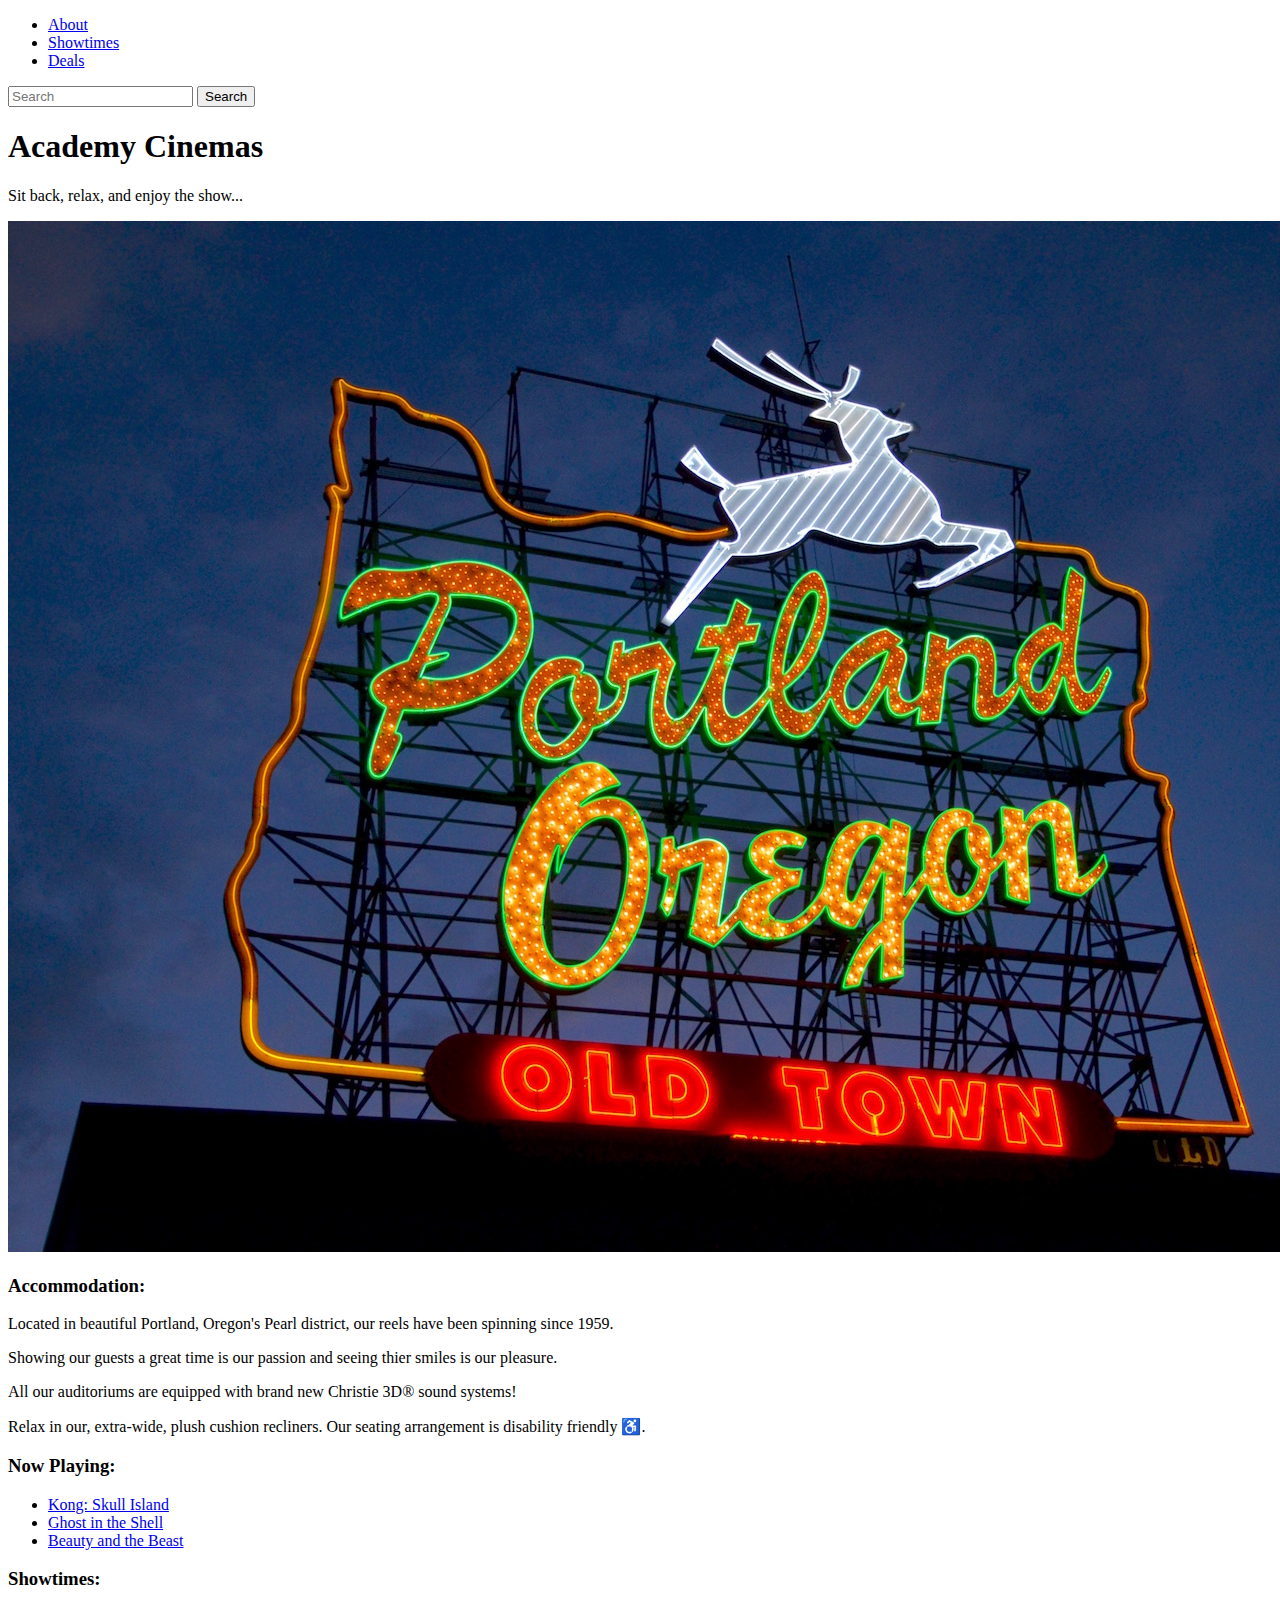
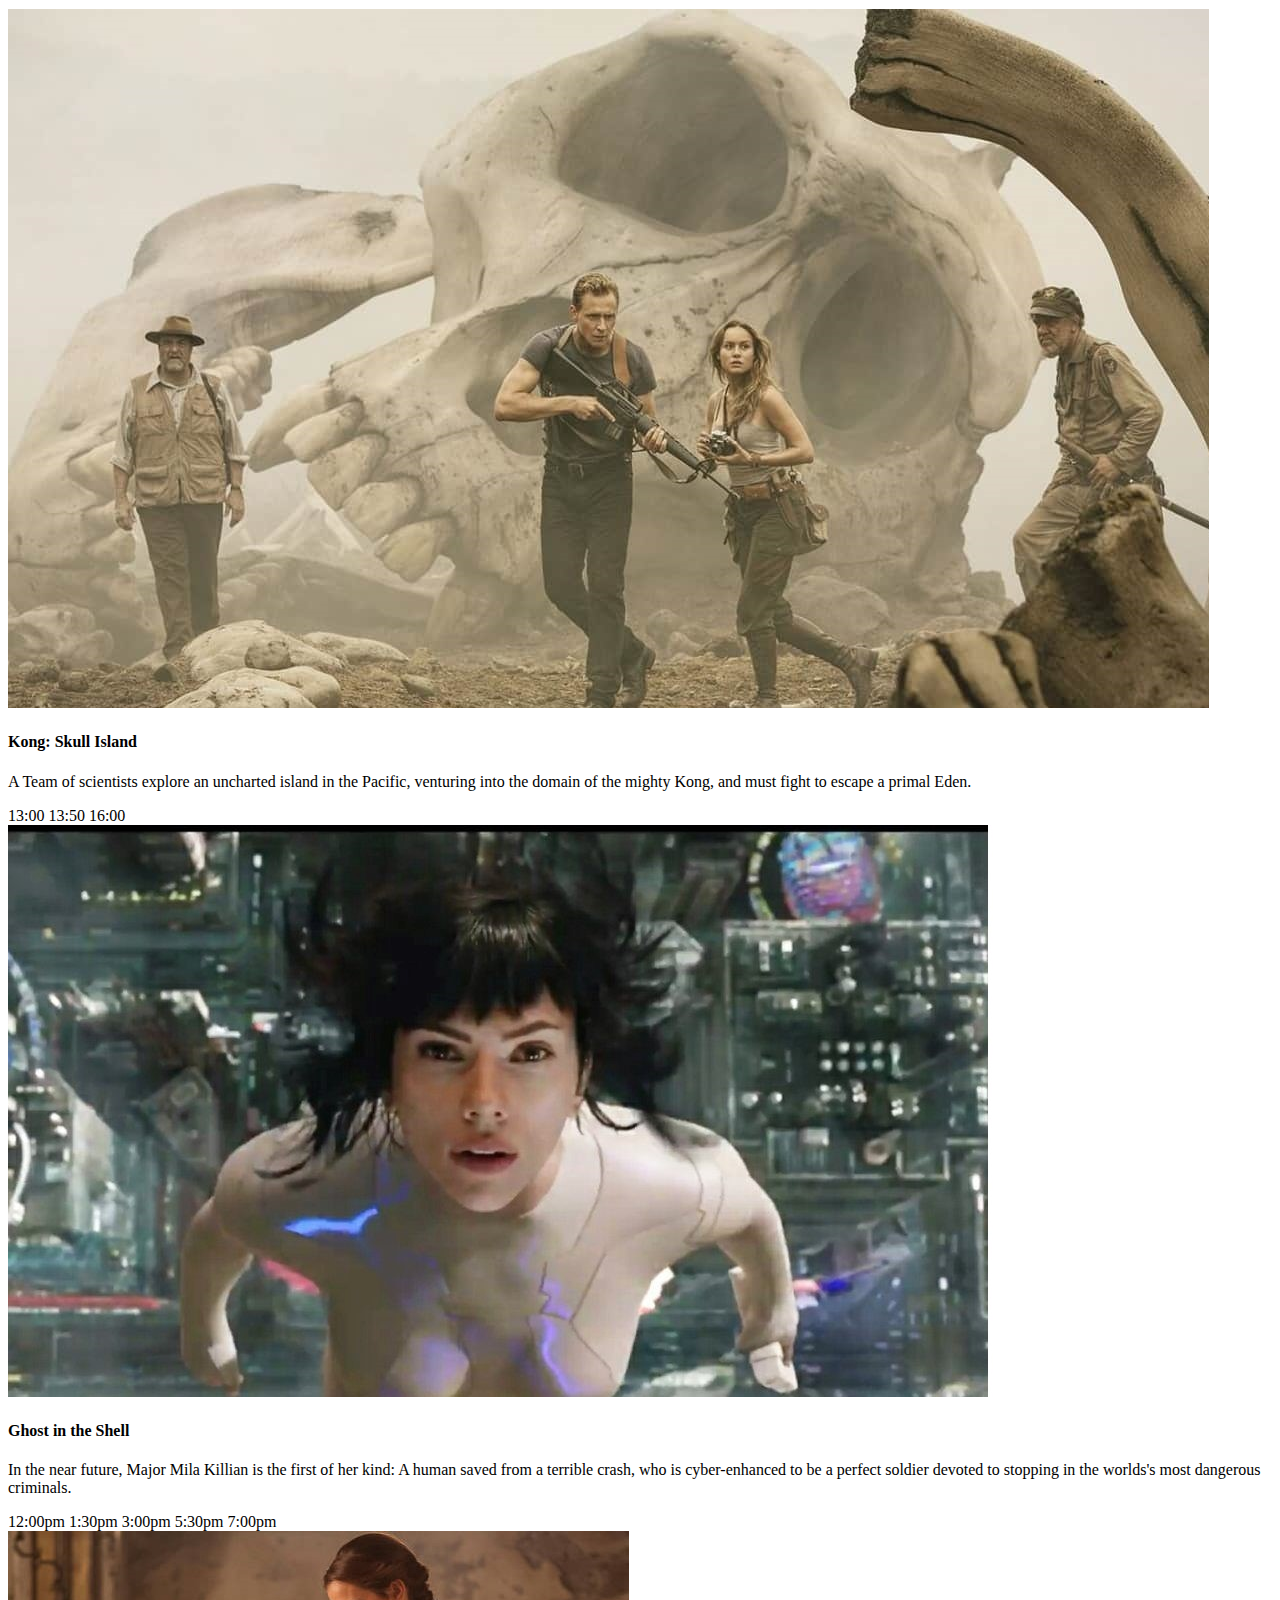
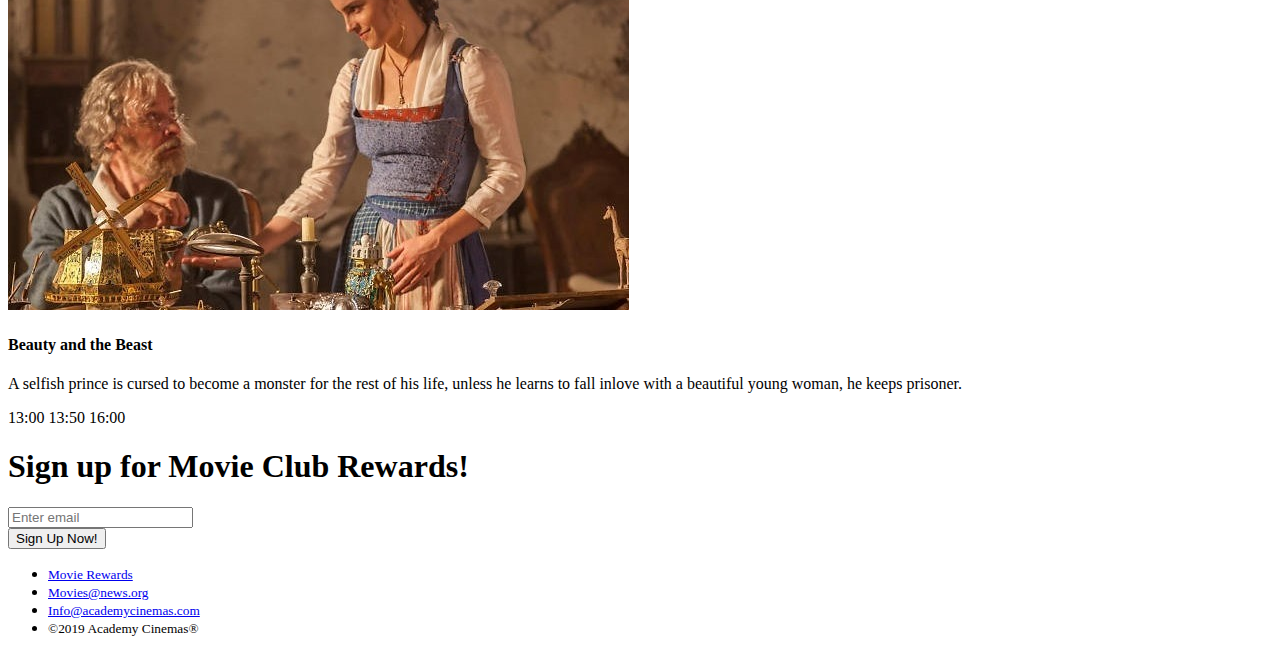
<file: bootstrap4_project/academy_cinemas.html>
<!doctype html>
<html lang="en">
  <head>
    <!-- Required meta tags -->
    <meta charset="utf-8">
    <meta name="viewport" content="width=device-width, initial-scale=1 shrink-to-fit=no">

<!-- Bootstrap CSS -->
<link rel="stylesheet" href="https://stackpath.bootstrapcdn.com/bootstrap/4.1.3/css/bootstrap.min.css" integrity="sha384-MCw98/SFnGE8fJT3GXwEOngsV7Zt27NXFoaoApmYm81iuXoPkFOJwJ8ERdknLPMO" crossorigin="anonymous">

    <title>Academy Cinemass</title>
  </head>
  <body>

    <div class="container">

        <nav class="navbar navbar-expand-lg navbar-light bg-info">

            <div class="collapse navbar-collapse" id="navbarTogglerDemo02">
                <ul class="navbar-nav mr-auto mt-2 mt-lg-0">
                <li class="nav-item active">
                  <a class="nav-link text-light" href="#about">About</a>
                </li>
                <li class="nav-item active">
                  <a class="nav-link text-light" href="#showtimes">Showtimes</a>
                </li>
                <li class="nav-item active">
                  <a class="nav-link text-light" href="#deals">Deals</a>
                </li>
              </ul>
              <form class="form-inline my-2 my-lg-0">
                <input class="form-control mr-sm-2" type="search" placeholder="Search">
                <button class="btn btn-primary my-2 my-sm-0 text-light" type="submit">Search</button
              </form>
            </div>
          </nav>

          <div class="jumbotron jumbotron-fluid bg-info text-center">
            <div class="container">
              <h1 class="display-4 text-light">Academy Cinemas</h1>
              <p class="lead text-light">Sit back, relax, and enjoy the show...</p>
            </div>
          </div>

          <div class="container">
            <div class="row">
              <div class="col-sm">
                
                
                <img class="img-fluid" src="./Img/pdx.jpg" alt="">


              </div>
              <div class="col-sm">
                <div id="about"></div>

                <h3>Accommodation:</h3>
                <p>Located in beautiful Portland, Oregon's Pearl district, our reels have been spinning since 1959.</p>
                <p>Showing our guests a great time is our passion and seeing thier smiles is our pleasure.</p>
                <p>All our auditoriums are equipped with brand new Christie 3D&reg; sound systems!</p>
                <p>Relax in our, extra-wide, plush cushion recliners. Our seating arrangement is disability friendly &#9855;.</p>


              </div>
              <div class="col-sm">

                <h3>Now Playing:</h3>
                <ul class="list-group">
                  <li class="list-group-item">
                    <a class="nav-link" href="#">Kong: Skull Island</a>
                  </li>
                  <li class="list-group-item">
                    <a class="nav-link" href="#">Ghost in the Shell</a>
                  </li>
                  <li class="list-group-item">
                    <a class="nav-link" href="#">Beauty and the Beast</a>
                  </li>
                </ul>
              </div>
            </div>
          </div>

          <!--SHOWTIMES-->
          <div id="showtimes"></div>
          <h3>Showtimes:</h3>
          <div class="card-deck">
            <div class="card">
              <img class="card-img-top" src="./Img/kongskullisland.jpg" alt="Kong: Skull Island">
              <div class="card-block">
                <h4 class="card-title">Kong: Skull Island</h4>
                <p class="card-text">A Team of scientists explore an uncharted island in the Pacific, venturing into the domain of the mighty Kong, and must fight to escape a primal Eden.</p>
                <span class="badge badge-pill badge-info">13:00</span>
                <span class="badge badge-pill badge-info">13:50</span>
                <span class="badge badge-pill badge-info">16:00</span>
              </div>
            </div>
            <div class="card">
              <img class="card-img-top" src="./Img/ghostintheshell.jpg" alt="Ghost in the Shell">
              <div class="card-block">
                <h4 class="card-title">Ghost in the Shell</h4>
                <p class="card-text">In the near future, Major Mila Killian is the first of her kind: A human saved from a terrible crash, who is cyber-enhanced to be a perfect soldier devoted to stopping in the worlds's most dangerous criminals.</p>
                <span class="badge badge-pill badge-info">12:00pm</span>
                <span class="badge badge-pill badge-info">1:30pm</span>
                <span class="badge badge-pill badge-info">3:00pm</span>
                <span class="badge badge-pill badge-info">5:30pm</span>
                <span class="badge badge-pill badge-info">7:00pm</span>
              </div>
            </div>
            <div class="card">
              <img class="card-img-top" src="./Img/beautyandthebeast.jpg" alt="Beauty and the Beast">
              <div class="card-block">
                <h4 class="card-title">Beauty and the Beast</h4>
                <p class="card-text">A selfish prince is cursed to become a monster for the rest of his life, unless he learns to fall inlove with a beautiful young woman, he keeps prisoner.</p>
                <span class="badge badge-pill badge-info">13:00</span>
                <span class="badge badge-pill badge-info">13:50</span>
                <span class="badge badge-pill badge-info">16:00</span>
              </div>
            </div>
          </div>

          <!--/SHOWTIMES-->

          <div class="text-center">

                <form>
                  <div id="deals"></div>
                    <h1 class="text-primary my-5">Sign up for Movie Club Rewards!</h1>
                    <div class="form-group">
                      <input type="email" class="form-control" id="exampleInputEmail1" aria-describedby="emailHelp" placeholder="Enter email">
                    </div>
                    <button type="submit" class="btn btn-primary">Sign Up Now!</button>
                </form>
          </div>

          <div class="container my-5">
              <ul class="nav nav-inline">
                <li class="nav-item">
                    <small><a class="nav-link active" href="#">Movie Rewards</a></small>
                </li>
                <li class="nav-item">
                    <small><a class="nav-link" href="#">Movies@news.org</a></small>
                </li>
                <li class="nav-item">
                  <small><a class="nav-link" href="#">Info@academycinemas.com</a></small>
              </li>
              <li class="nav-item">
                  <small><a class="nav-link">&copy;2019 Academy Cinemas&reg;</a></small>
              </li>
          </div>


    </div>

    <!-- Optional JavaScript; choose one of the two! -->

    <!-- Option 1: Bootstrap Bundle with Popper -->
    <script src="https://cdn.jsdelivr.net/npm/bootstrap@5.1.3/dist/js/bootstrap.bundle.min.js" integrity="sha384-ka7Sk0Gln4gmtz2MlQnikT1wXgYsOg+OMhuP+IlRH9sENBO0LRn5q+8nbTov4+1p" crossorigin="anonymous"></script>

    <!-- Option 2: Separate Popper and Bootstrap JS -->
    <!--
    <script src="https://cdn.jsdelivr.net/npm/@popperjs/core@2.10.2/dist/umd/popper.min.js" integrity="sha384-7+zCNj/IqJ95wo16oMtfsKbZ9ccEh31eOz1HGyDuCQ6wgnyJNSYdrPa03rtR1zdB" crossorigin="anonymous"></script>
    <script src="https://cdn.jsdelivr.net/npm/bootstrap@5.1.3/dist/js/bootstrap.min.js" integrity="sha384-QJHtvGhmr9XOIpI6YVutG+2QOK9T+ZnN4kzFN1RtK3zEFEIsxhlmWl5/YESvpZ13" crossorigin="anonymous"></script>
    -->
  </body>
</html>
</file>
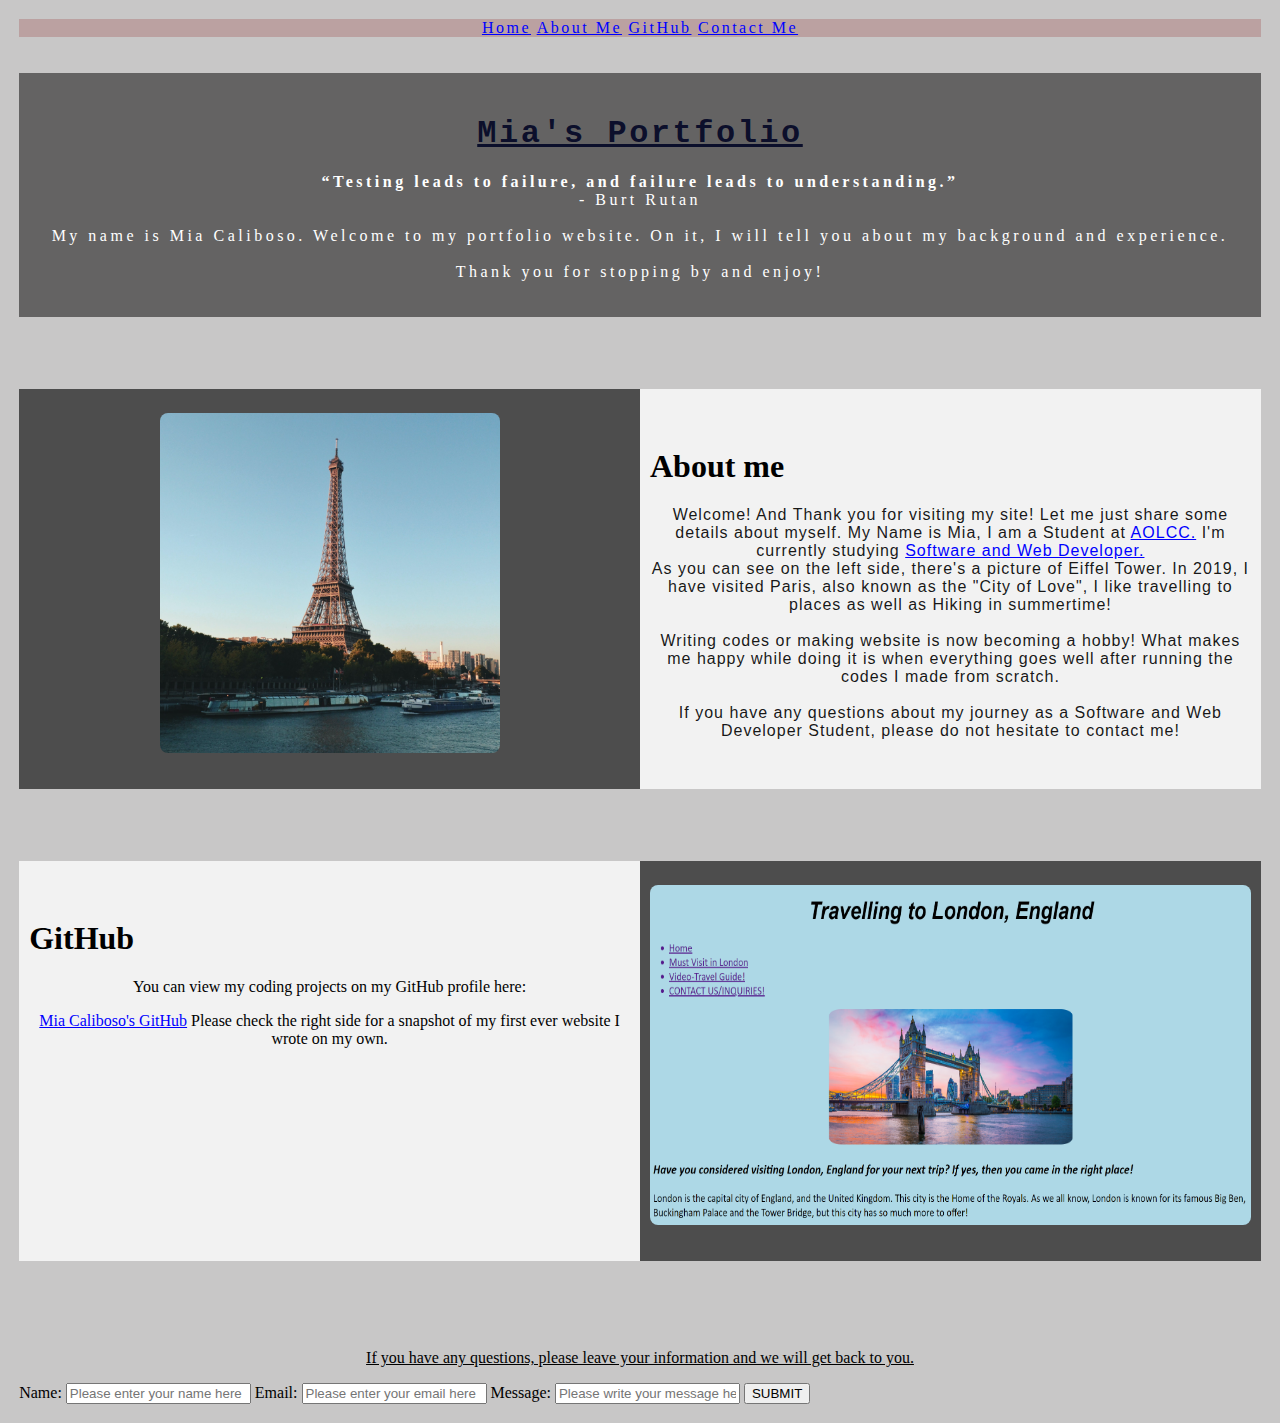
<file: final project/finalproject.html>
<!DOCTYPE html>
<html>
    <!--Head-->
    <head>
        <meta charset="UTF-8">
        <meta name="viewport" content="width=device-width" />
        <title>Mia Caliboso</title>
        <link rel="stylesheet" type="text/css" href="finalproject.css">
    </head>

<body>

        <!--Navbar-->
        <div class="Navbar">
            <a class="active" href="#Home">Home</a>
            <a href="#About me">About Me</a>
            <a href="#GitHub">GitHub</a>
            <a href="#Contact me">Contact Me</a>
        </div>
<br>
<br>
        <div class="Text">
            <h1 class="heading">Mia's Portfolio</h1>
                <p class="text">
                    <strong><q>Testing leads to failure, and failure leads to understanding.</strong></q>
                    <br>- Burt Rutan
                    <br>
                    <br> My name is Mia Caliboso. Welcome to my portfolio website. On it, I will tell you about my background and experience.
                    <br>
                    <br> Thank you for stopping by and enjoy! 
                </p>
        </div>
<br>
<br>
<br>
<br>
        <!--About section-->
        <div class="Row" id="About me">
            <!--Left column-->
            <div class="Column_2">
                <img src="images/paris.png" alt="A Picture of the Eiffel Tower, Paris, France">
            </div>
            <!--Right column-->
            <div class="Column_1">
                <h1>About me</h1>
                <p class="about_me">
                    Welcome! And Thank you for visiting my site! Let me just share some details about myself. My Name is Mia, I am a Student at <a href="https://www.academyoflearning.com/locations/british-columbia/vancouver-broadway/"  target="_blank">AOLCC.</a>
                    I'm currently studying <a href="https://www.academyoflearning.com/programs/british-columbia/software-and-web-developer/" target="_blank">Software and Web Developer.</a>
                    <br> 
                    As you can see on the left side, there's a picture of Eiffel Tower. In 2019, I have visited Paris, also known as the "City of Love", I like travelling to places as well as Hiking in summertime!
                    <br>
                    <br> Writing codes or making website is now becoming a hobby! What makes me happy while doing it is when everything goes well after running the codes I made from scratch.
                    <br> 
                    <br>If you have any questions about my journey as a Software and Web Developer Student, please do not hesitate to contact me!
                </p>
            </div>
        </div>
<br>
<br>
<br>
<br>
        <!--GitHub section-->
        <div class="Row" id="GitHub">
            <!--Left column-->
            <div class="Column_1">
                <h1>GitHub</h1>
                <p>
                    You can view my coding projects on my GitHub profile here:
                    <br>
                    <p class="center"><a href="https://github.com/mia05c?tab=repositories" target="_blank">Mia Caliboso's GitHub</a>
                    Please check the right side for a snapshot of my first ever website I wrote on my own. </p>
                </p>
            </div>
            <!--Right column-->
            <div class="Column_2">
                <img src="images/Capture.PNG" alt="Website Snashot: Travelling to London"></a>
            </div>
        </div>

<br>
<br>
<br>
<br>

<section>
    <div class="zxt" id="Contact me">
        <!--CONTACT US/Inquiries-->
        <p><u>If you have any questions, please leave your information and we will get back to you.</u><p>
            <form action="" method="POST"> <!-- Here we are utilizing a 3rd party service to submit the contact form data, insert your formspree endpoint in the action attribute -->
                <label>Name:</label>
                    <input type="text" placeholder="Please enter your name here">
                <label>Email:</label>
                    <input type="text" id="Email" name="Email" placeholder="Please enter your email here">
                <label>Message:</label>
                    <input type="text" id="Message" name="Message" placeholder="Please write your message here">
                    <input type="submit" value="SUBMIT">
    </div>
</section>


















</body>
</html>
</file>
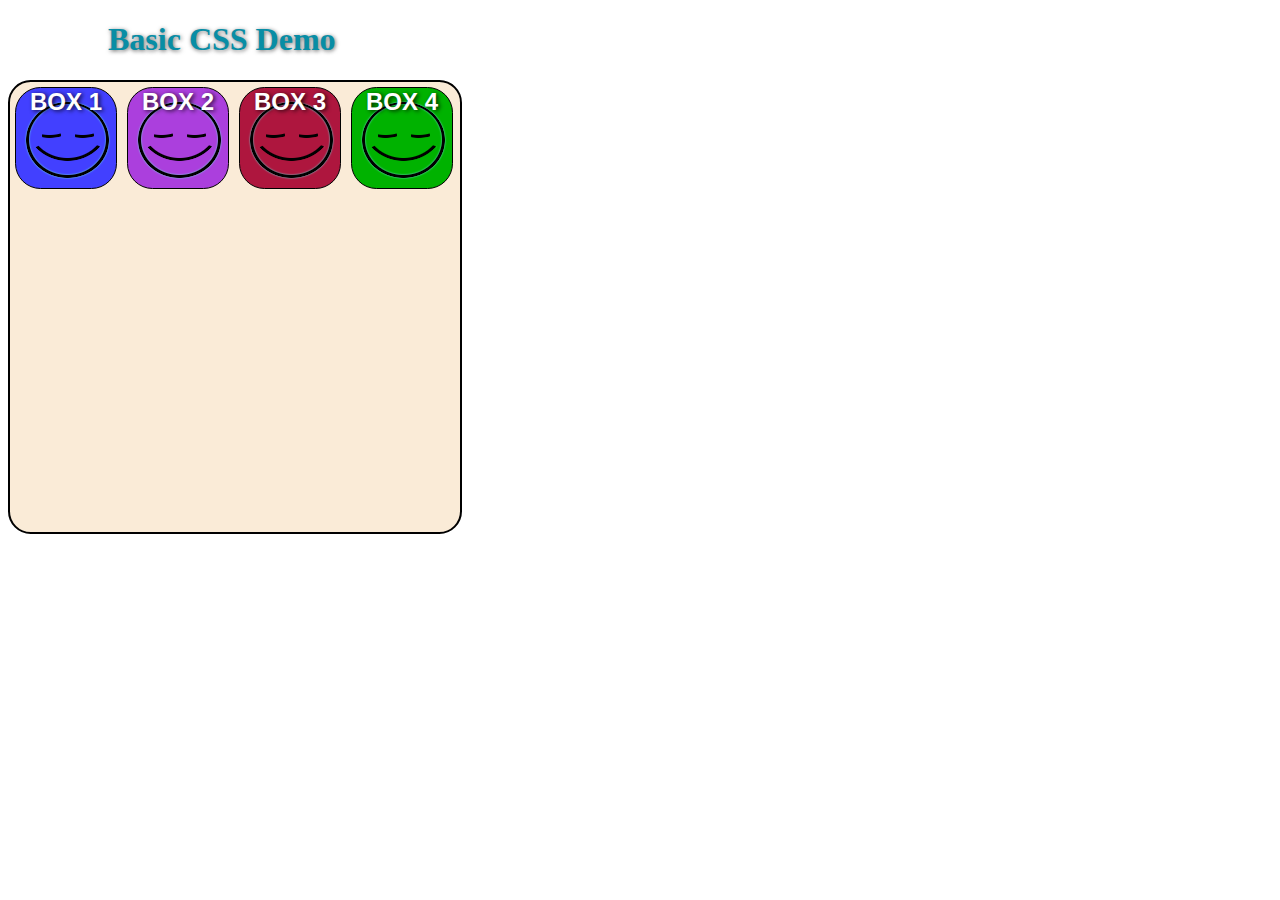
<file: project/basic_css_demo_1.html>
<!DOCTYPE html>
<html lang="en">
    <head>
        <meta charset="utf-8">
        <title>Basic HTML Template</title>
        <link rel="stylesheet" href="./CSS/basic_style.css"
    </head>
    <body>

            <div>
                <h1>Basic CSS Demo</h1>
            </div>

            <div class="container">
                    <div class="squares">
                        <p> BOX 1</p>
                    </div>

                    <div class="squares">
                        <p> BOX 2</p>
                    </div>

                    <div class="squares">
                        <p> BOX 3</p>
                    </div>

                    <div class="squares">
                        <p> BOX 4</p>
                    </div>

            </div>
    </body>

</html>
</file>
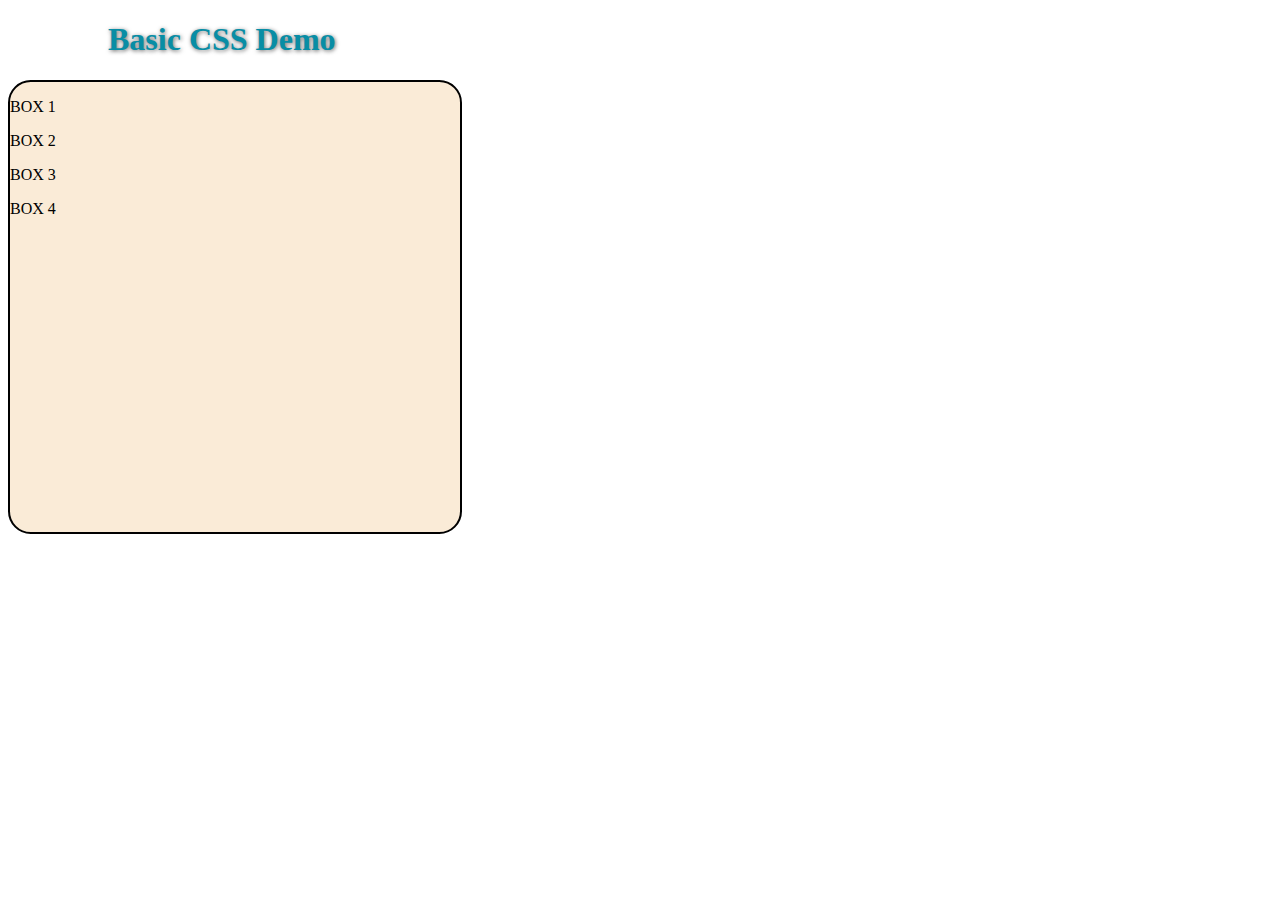
<file: project/basic_css_demo_2.html>
<!DOCTYPE html>
<html lang="en">
    <head>
        <meta charset="utf-8">
        <title>Basic HTML Template</title>
        <link rel="stylesheet" href="./CSS/basic_style.css">
    </head>
    <body>

            <div>
                <h1>Basic CSS Demo</h1>
            </div>


            <div class="container">
                    <div class=""squares">
                        <p> BOX 1</p>
                    </div>

                    <div class=""squares">
                        <p> BOX 2</p>
                    </div>

                    <div class=""squares">
                        <p> BOX 3</p>
                    </div>

                    <div class=""squares">
                        <p> BOX 4</p>
                    </div>

            </div>
    </body>

</html>
</file>
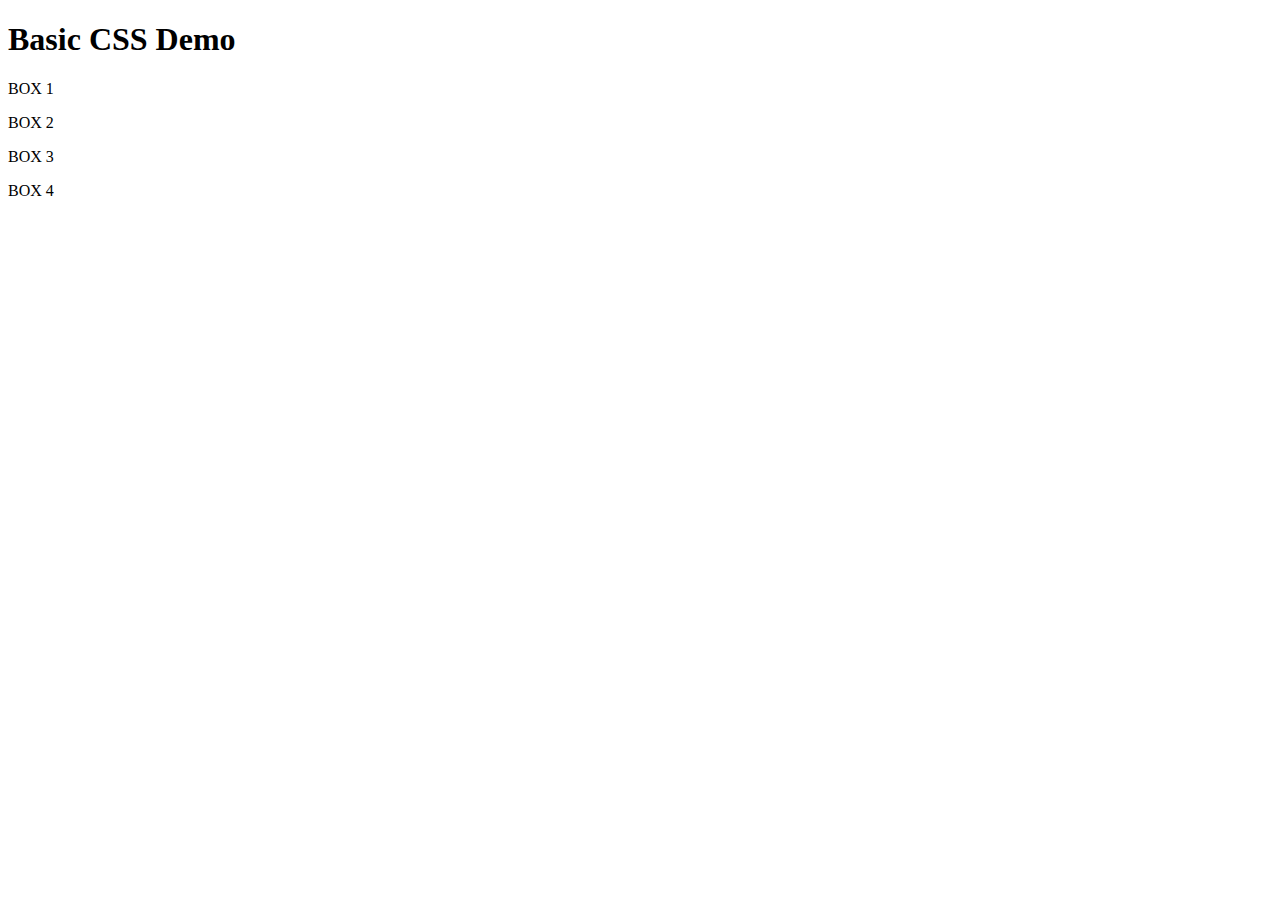
<file: project/BASIC_HTML_TEMPLATE.html>
<!DOCTYPE html>
<html lang="en">
    <head>
        <meta charset="utf-8">
        <title>Basic HTML Template</title>
    </head>
    <body>

            <div>
                <h1>Basic CSS Demo</h1>
            </div>


            <div class="container">
                    <div class=""squares">
                        <p> BOX 1</p>
                    </div>

                    <div class=""squares">
                        <p> BOX 2</p>
                    </div>

                    <div class=""squares">
                        <p> BOX 3</p>
                    </div>

                    <div class=""squares">
                        <p> BOX 4</p>
                    </div>

            </div>
    </body>

</html>
</file>
<file: final project/finalproject.css>
/*Body*/

body {
    margin: 1.5%;
    background-color: #6865655d;
}

a {
    color: blue;
}

.Navbar {
    background-color: rgb(187, 161, 161);
    letter-spacing: 2.5px;
    text-align: center;
}

.Navbar a:hover {
    background-color: #f4f4f4;
    color: black;
}


/*paragraph*/
p {
    text-align: center;
}

/* heading_video text*/

.text {
    text-align: center;
    color:  #ffff;
    letter-spacing: 3.5px;
}

.heading {
    text-align: center;
    font-family: 'Courier New', Courier, monospace;
    color: rgba(0, 4, 36, 0.89);
    letter-spacing: 2.5px;
    text-decoration:underline;
}

.heading:hover {
    transition: transform 1s; 
	transform: scale(0.80);
}

/*top part*/

.Text {
    background: rgba(0, 0, 0, 0.5); 
    color: white; 
    width: 100%;
    padding: 20px; 
    position: relative; 
    animation: moveVideoText 5.75s;
}


.about_me {
    text-align: center;
    font-family: Arial, Helvetica, sans-serif;
    letter-spacing: 1px;
    color:rgba(2, 2, 2, 0.918);
}


/* Image elements */
img {
    border-radius: 8px;
    max-width: 100%; 
    height: 340px;
    display: block;
    margin-left: auto;
    margin-right: auto;
}

img:hover {
    transform: scale(1.5);
}

* {
    box-sizing: border-box;
} 


.Column_1 {
    float: left;
    width: 50%; 
    padding: 10px;
    padding-top: 3%; 
    height: 400px;
    background-color: #f2f2f2; 
}



.Column_2 {
    float: left;
    width: 50%;
    padding: 10px;
    padding-top: 1.9%;
    height: 400px;
    background-color: #4d4d4d;
}


.Column_tall {
    padding-top: 3.5%;
    height: 450px;
}


.Row:after {
	content: "";
	display: table;
	clear: both;
}
/***** END OF TABLE STYLING *****/

/*footer*/

input[type=text]:hover {
    box-shadow: 0 0 5px #20b96d;
}
</file>
<file: project/CSS/basic_style.css>
body {
    background-color: #fff;
}

h1 {
    color:rgba(8,141,165,1);
    margin-left: 100px;
    text-shadow: 1px .5px 4px rgba(0,0,0, 0.6);
}

.container {
    width: 450px;
    height: 450px;
    background-color: #faebd7;
    border: 2px solid black;
    border-radius: 5%;
}

/*  Select all squares in the array*/
.container .squares:nth-child(-n+4) {
        background-image: url(../images/icons/smileyface2.png);
        color: #fff;
        float: left;
        width: 100px;
        height: 100px;
        margin: 5px;
        border: 1px solid black;
        border-radius: 25%;
        cursor: pointer;
        transition: transform 0.5s ease-in-out;
}
/* Select all squares paragraphs in the array */
.squares:nth-child(-n+4) p{
    font-family: "Helvetica Neue", Helvetica, Arial, sans-serif;
    font-size: 1.5em;
    font-weight: 900;
    text-align: center;
    margin: 0;
    text-shadow: 2px 1px 4px rgba(0,0,0, 0.8);
}
/* Individually Select a square in the array*/
.squares:nth-child(1) {
    background: #4240ff;
}
.squares:nth-child(2) {
    background: #ab3fdd;
}
.squares:nth-child(3) {
    background: #ae163e;
}

.squares:nth-child(4) {
    background: #00b200;
}

/*Hover, Translate, Transform effects*/
.container .squares:nth-child(-n+4):hover {
    background-image: url(../images/icons/smileyface1.png);
    transform: scale(.5);
    animation-name: race;
    animation-duration: 2.5s;
    animation-iteration-count: infinite;
    animation-timing-function: cubic-bezier(2.5,.2,.3,2);
}

.squares:nth-child(1):hover {
    background: #13b4ff;
}
.squares:nth-child(2):hover {
    background: #d861af;
}
.squares:nth-child(3):hover {
    background: #81205f;
}
.squares:nth-child(4):hover {
    background: #77b800;
}

/*Animation Effect*/
@keyframes race {
    0%, 100% {
        transform: translateY(0px);
        background-image: url("../images/icons/smileyface1.png");
    }
    50% {
        transform: translateY(330px);
    }
}
</file>
